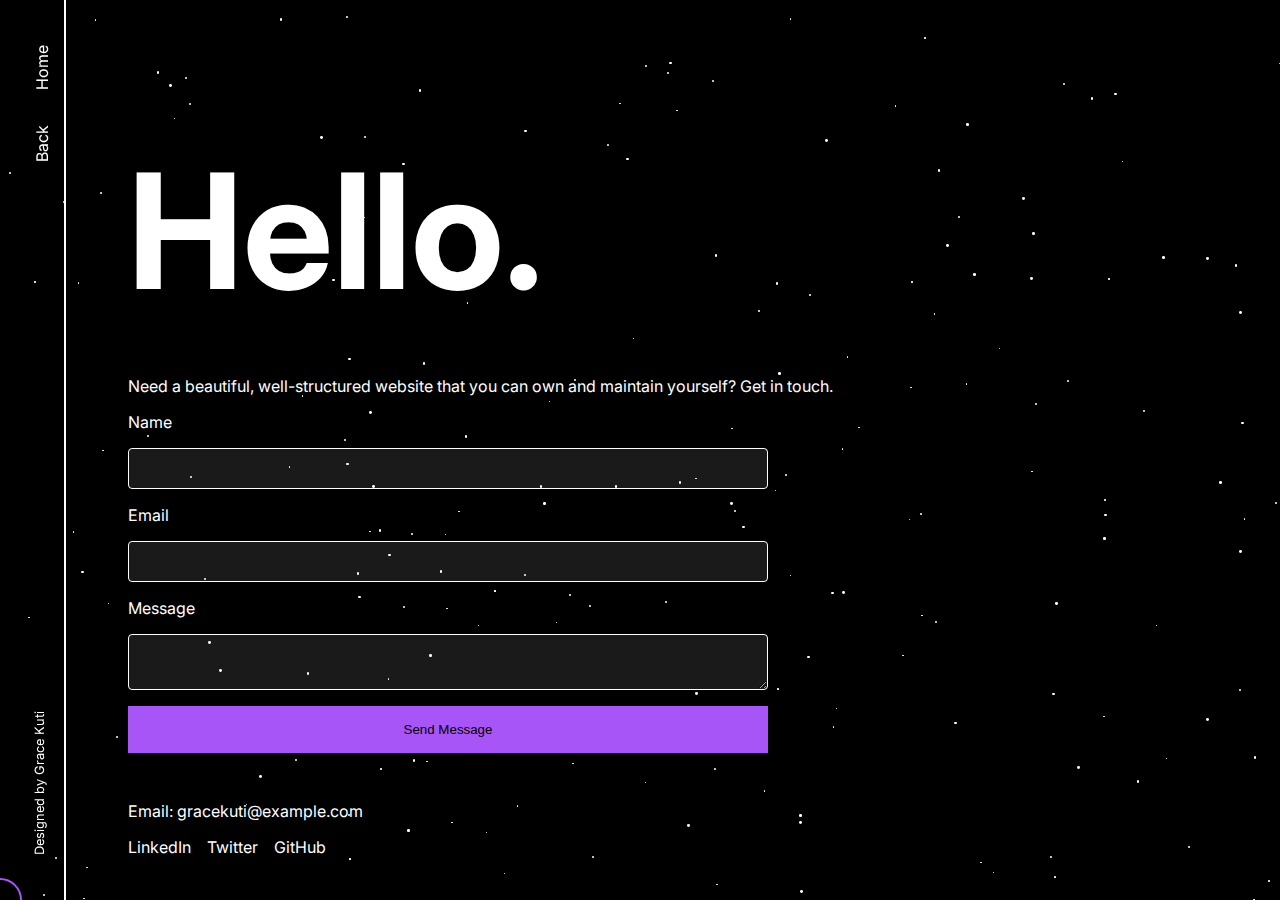
<file: Contact/index.html>
<!DOCTYPE html>
<html lang="en">
<head>
  <meta charset="UTF-8">
  <meta name="viewport" content="width=device-width, initial-scale=1.0">
  <title>Contact Grace Kuti</title>
  <link href="https://fonts.googleapis.com/css2?family=Inter:wght@400;700&family=Montserrat:wght@700&family=Space+Mono:wght@400;700&display=swap" rel="stylesheet">
  <link rel="stylesheet" href="../styles.css">
  <link rel="stylesheet" href="./styles.css"> <!-- Add specific styles for about page -->
</head>
<body>
  <!-- Fixed Vertical Line and Texts -->
  <div class="vertical-line"></div>
  <a href="../index.html" class="nav-home">Home</a>
  <a href="../index.html#back" class="nav-back">Back</a>
  <div class="footer-text">Designed by Grace Kuti</div>

  <!-- Star Field for Cosmic Vista -->
  <div id="star-field" class="full-page-star-field"></div>

  <main>
    <section class="contact-section">
      <h1>Hello.</h1>
      <p>Need a beautiful, well-structured website that you can own and maintain yourself? Get in touch.</p>
      
      <form class="contact-form" action="#" method="post"> <!-- Add action for backend -->
        <label for="name">Name</label>
        <input type="text" id="name" name="name" required>
        
        <label for="email">Email</label>
        <input type="email" id="email" name="email" required>
        
        <label for="message">Message</label>
        <textarea id="message" name="message" required></textarea>
        
        <button type="submit">Send Message</button>
      </form>
      
      <div class="contact-info">
        <p>Email: gracekuti@example.com</p> <!-- Replace with your email -->
        <ul class="social-links">
          <li><a href="#">LinkedIn</a></li>
          <li><a href="#">Twitter</a></li>
          <li><a href="#">GitHub</a></li>
          <!-- Add more -->
        </ul>
      </div>
    </section>
  </main>

  <script src="../script.js"></script>
  <script>
    window.addEventListener('DOMContentLoaded', () => {
      createStarField('star-field');
    });
  </script>
</body>
</html>
</file>
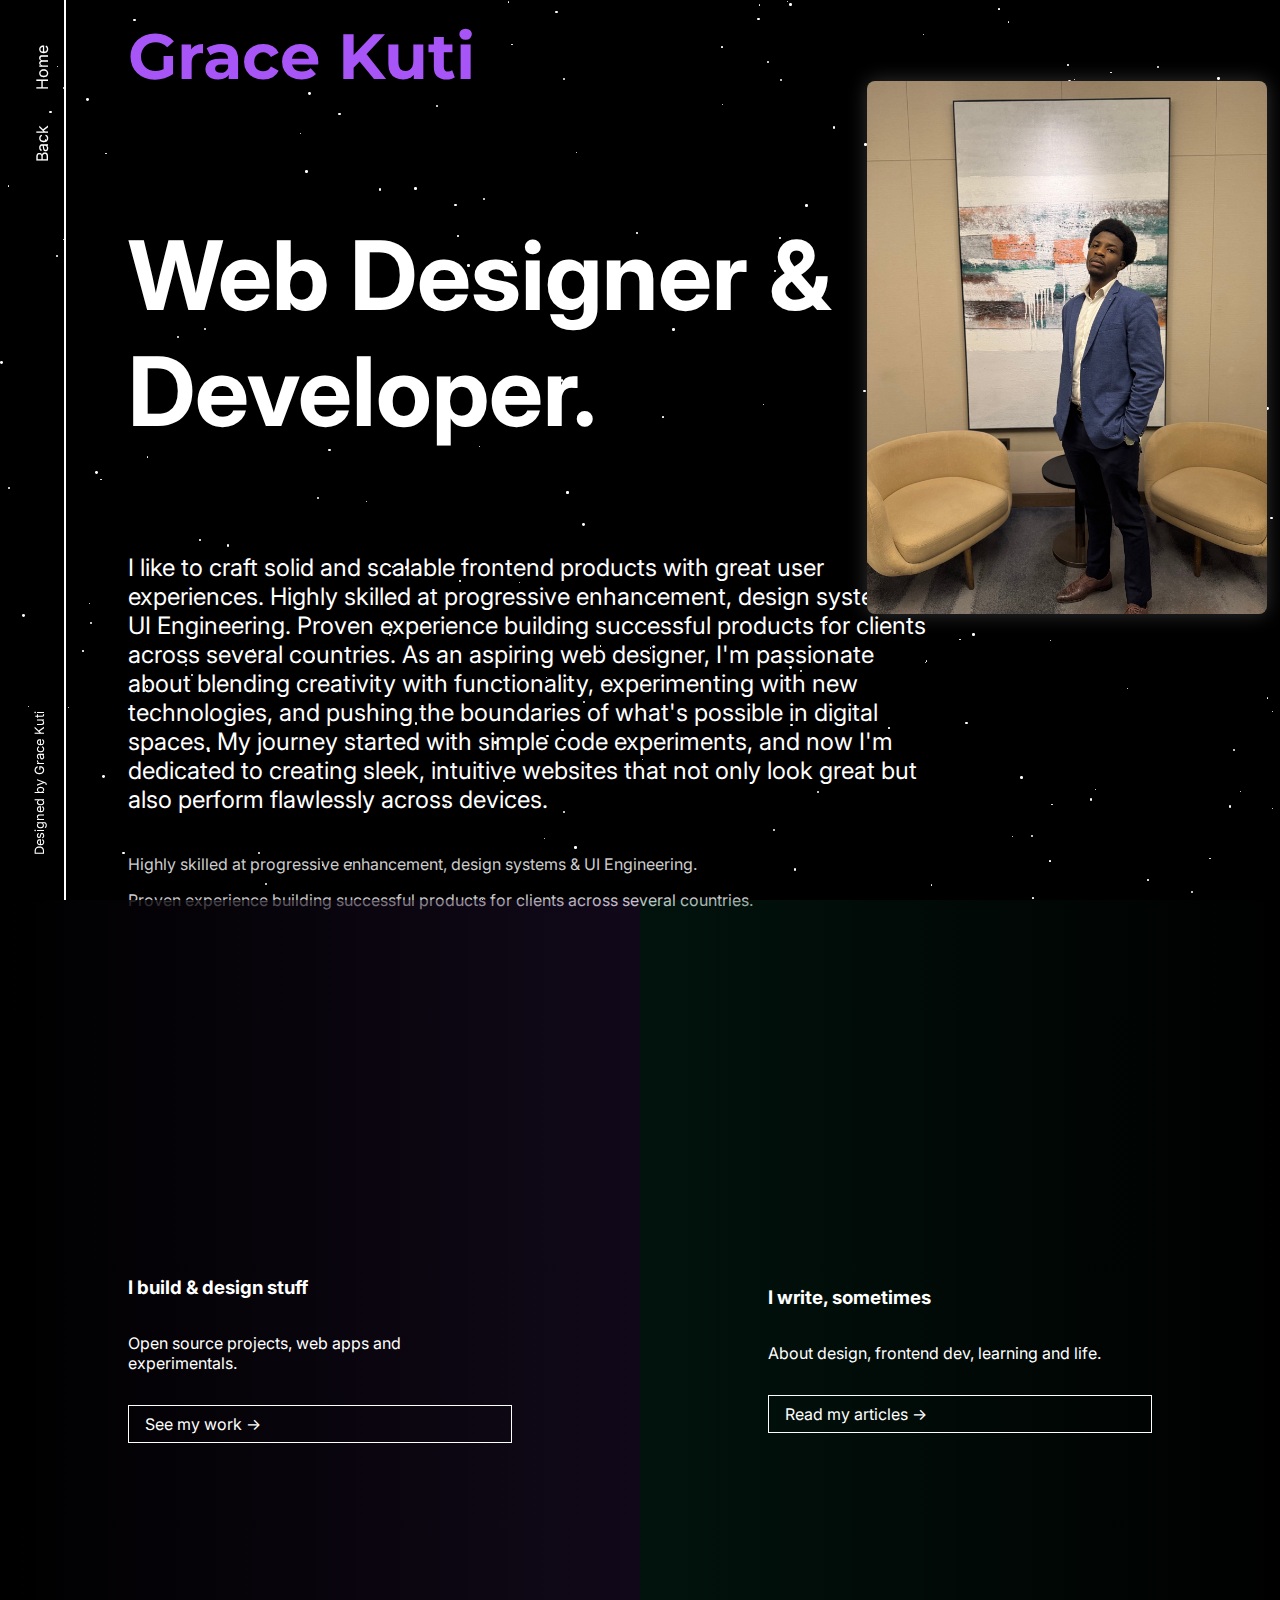
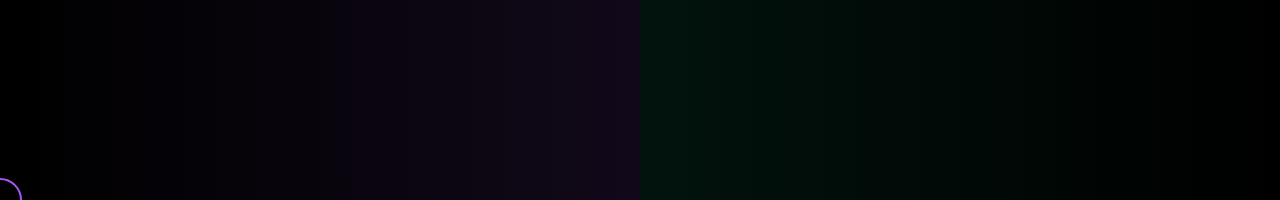
<file: About/about.html>
<!DOCTYPE html>
<html lang="en">
<head>
  <meta charset="UTF-8">
  <meta name="viewport" content="width=device-width, initial-scale=1.0">
  <title>About Grace Kuti</title>
  <link href="https://fonts.googleapis.com/css2?family=Inter:wght@400;700&family=Montserrat:wght@700&family=Space+Mono:wght@400;700&display=swap" rel="stylesheet">
  <link rel="stylesheet" href="../styles.css">
  <link rel="stylesheet" href="./styles.css"> <!-- Add specific styles for about page -->
</head>
<body>
  <!-- Fixed Vertical Line and Texts -->
  <div class="vertical-line"></div>
  <a href="../index.html" class="nav-home">Home</a>
  <a href="../index.html#back" class="nav-back">Back</a>
  <div class="footer-text">Designed by Grace Kuti</div>

  <!-- Star Field for Cosmic Vista -->
  <div id="star-field" class="full-page-star-field"></div>

  <main>
    <!-- About Hero -->
    <section class="about-hero">
      <img src="./IMG_0450.jpg" alt="Grace Kuti" class="about-photo"> <!-- Placeholder; replace with your image -->
      <h1 class="about-title">Grace Kuti</h1>
      <h2 class="about-subtitle">Web Designer & Developer.</h2>
      <p class="about-description">
        I like to craft solid and scalable frontend products with great user experiences. Highly skilled at progressive enhancement, design systems & UI Engineering. Proven experience building successful products for clients across several countries. As an aspiring web designer, I'm passionate about blending creativity with functionality, experimenting with new technologies, and pushing the boundaries of what's possible in digital spaces. My journey started with simple code experiments, and now I'm dedicated to creating sleek, intuitive websites that not only look great but also perform flawlessly across devices.
      </p>
      <div class="about-subpoints">
        <p>Highly skilled at progressive enhancement, design systems & UI Engineering.</p>
        <p>Proven experience building successful products for clients across several countries.</p>
      </div>
    </section>

    <!-- Scroll Sections -->
    <section class="about-sections">
      <div class="section-build">
        <h3>I build & design stuff</h3>
        <p>Open source projects, web apps and experimentals.</p>
        <a href="../Work/index.html" class="section-button">See my work →</a>
      </div>
      <div class="section-write">
        <h3>I write, sometimes</h3>
        <p>About design, frontend dev, learning and life.</p>
        <a href="#" class="section-button">Read my articles →</a> <!-- Add link if you have a blog -->
      </div>
    </section>
  </main>

  <script src="../script.js"></script>
  <script>
    // Init star field for about page
    window.addEventListener('DOMContentLoaded', () => {
      createStarField('star-field');
    });
  </script>
</body>
</html>
</file>
<file: styles.css>
:root {
  --font-montserrat: 'Montserrat', sans-serif;
  --font-space-mono: 'Space Mono', monospace;
  --font-inter: 'Inter', sans-serif;
  --color-bg: #000;
  --color-text: #fff;
  --color-accent: #a855f7;
  --color-string: #10b981;
}

body {
  font-family: var(--font-inter);
  background-color: var(--color-bg);
  color: var(--color-text);
  margin: 0;
  overflow-x: hidden;
}

/* Loader */
.loader {
  position: fixed;
  inset: 0;
  display: flex;
  flex-direction: column;
  justify-content: center;
  align-items: center;
  background-color: var(--color-bg);
  z-index: 1000;
  animation: fadeOut 1.5s ease-in-out 2.5s forwards;
}

.loading-text {
  font-family: var(--font-montserrat);
  font-size: clamp(2rem, 5vw, 5rem);
  color: var(--color-text);
  margin: 1rem 0;
  animation: pulse 1s infinite;
}

@keyframes fadeOut {
  to { opacity: 0; visibility: hidden; }
}

@keyframes pulse {
  0%, 100% { transform: scale(1); }
  50% { transform: scale(1.05); }
}

/* Vertical line and texts */
.vertical-line {
  position: fixed;
  left: 5vw;
  top: 0;
  bottom: 0;
  width: 2px;
  background-color: var(--color-text);
  z-index: 20;
}

.nav-home {
  position: fixed;
  left: calc(5vw - 2rem); /* Shifted left for readability */
  top: 5vh;
  color: var(--color-text);
  font-size: 1rem;
  text-decoration: none;
  writing-mode: vertical-rl;
  transform: rotate(180deg); /* Adjust for readability */
  z-index: 21;
  transition: text-decoration 0.3s;
}

.nav-home:hover {
  text-decoration: line-through;
}

.footer-text {
  position: fixed;
  left: calc(5vw - 2rem); /* Shifted left for readability */
  bottom: 5vh;
  writing-mode: vertical-rl;
  transform: rotate(180deg);
  color: var(--color-text);
  font-size: 0.8rem;
  z-index: 21;
}

/* Hero */
#hero {
  position: relative;
  height: 100vh;
  display: flex;
  flex-direction: column;
  justify-content: center;
  align-items: center;
  overflow: hidden;
}

#star-field {
  position: absolute;
  inset: 0;
  overflow: hidden;
  z-index: 1;
}

.star {
  position: absolute;
  background: var(--color-text);
  border-radius: 50%;
  animation: twinkle 3s infinite alternate;
}

@keyframes twinkle {
  0%, 100% { transform: scale(1); opacity: 1; }
  50% { transform: scale(1.5); opacity: 0.5; }
}

/* Shooting stars */
.shooting-star {
  position: absolute;
  width: 4px;
  height: 4px;
  background: linear-gradient(to bottom right, var(--color-text) 0%, transparent 100%);
  border-radius: 50%;
  box-shadow: 0 0 10px var(--color-text), 0 0 20px var(--color-text), 0 0 30px var(--color-text);
  transition: transform 0.8s linear, opacity 0.8s linear;
  opacity: 0;
}

.code-title {
  font-family: var(--font-space-mono);
  font-size: clamp(2rem, 5vw, 4rem);
  z-index: 2;
}

.code-keyword { color: var(--color-accent); }
.code-string { color: var(--color-string); }

/* Hero text */
.hero-text {
  max-width: 40rem;
  font-size: 1.25rem;
  text-align: center;
  margin-top: 1rem;
  padding: 0 1rem;
  z-index: 2;
}

/* Scroll Indicator */
.scroll-indicator {
  position: absolute;
  bottom: 5%;
  left: 50%;
  transform: translateX(-50%);
  animation: bounce 2s infinite;
  z-index: 2;
}

.mouse-icon {
  width: 25px;
  height: 40px;
  border: 2px solid var(--color-text);
  border-radius: 15px;
  position: relative;
}

.mouse-icon::after {
  content: '';
  position: absolute;
  top: 5px;
  left: 50%;
  transform: translateX(-50%);
  width: 4px;
  height: 8px;
  background: var(--color-text);
  border-radius: 2px;
  animation: scroll 2s infinite;
}

@keyframes bounce {
  0%, 20%, 50%, 80%, 100% { transform: translateY(0); }
  40% { transform: translateY(-10px); }
  60% { transform: translateY(-5px); }
}

@keyframes scroll {
  0% { top: 5px; opacity: 1; }
  50% { top: 20px; opacity: 0; }
  51% { top: 5px; opacity: 0; }
  100% { top: 5px; opacity: 1; }
}

/* Code section */
#code {
  min-height: 100vh;
  display: flex;
  justify-content: center;
  align-items: center;
  padding: 2rem;
}

.code-output {
  max-width: 64rem;
  margin: auto;
  font-family: var(--font-space-mono);
  color: lime;
  white-space: pre-wrap;
  line-height: 1.5;
  font-size: 1rem;
}

/* Waller section updates – inspired by vanholtz.co */
#waller {
  height: 100vh;
  display: flex;
  position: relative;
  padding-left: 5vw;
}

.waller-overlay {
  position: relative;
  display: flex;
  flex-direction: column;
  justify-content: center;
  gap: 2rem;
  width: 40%;
  padding-left: 5vw;
}

.waller-title-link {
  font-family: var(--font-montserrat);
  font-weight: 700;
  font-size: clamp(4rem, 8vw, 6rem);
  color: var(--color-text);
  opacity: 0.8;
  text-decoration: none;
  position: relative;
  transition: opacity 0.3s, color 0.3s;
}

.waller-title-link:hover {
  opacity: 1;
  color: var(--color-accent);
}

.waller-title-link::after {
  content: '';
  position: absolute;
  bottom: -0.5rem;
  left: 0;
  width: 0;
  height: 2px;
  background: var(--color-accent);
  transition: width 0.3s;
}

.waller-title-link:hover::after {
  width: 100%;
}

.waller-text {
  position: absolute;
  right: 10%;
  top: 50%;
  transform: translateY(-50%);
  max-width: 30rem;
  opacity: 0;
  transition: opacity 0.3s;
}

.waller-overlay:hover ~ .waller-text {
  opacity: 1; /* Simple reveal on hover over any link */
}

/* Cursor Circle */
.cursor-circle {
  position: fixed;
  width: 40px;
  height: 40px;
  border: 2px solid var(--color-accent);
  border-radius: 50%;
  pointer-events: none;
  transform: translate(-50%, -50%);
  transition: width 0.3s, height 0.3s, border-color 0.3s;
  z-index: 9999;
}

.cursor-circle.enlarge {
  width: 60px;
  height: 60px;
  border-color: var(--color-string);
}

@media (prefers-reduced-motion: reduce) {
  * { animation-duration: 0ms !important; transition-duration: 0ms !important; }
}
</file>
<file: Contact/styles.css>
.contact-section {
  height: 100vh;
  display: flex;
  flex-direction: column;
  justify-content: center;
  padding: 0 10vw;
  position: relative;
  z-index: 2;
}

.contact-section h1 {
  font-size: clamp(5rem, 15vw, 10rem); /* Much larger for focus */
  margin-bottom: 2rem;
}

.contact-form {
  max-width: 40rem;
  display: flex;
  flex-direction: column;
  gap: 1rem;
}

.contact-form label {
  font-size: 1rem;
}

.contact-form input, .contact-form textarea {
  background: rgba(255, 255, 255, 0.1);
  border: 1px solid var(--color-text);
  padding: 0.75rem;
  color: var(--color-text);
  border-radius: 4px;
}

.contact-form button {
  background: var(--color-accent);
  border: none;
  padding: 1rem;
  color: var(--color-bg);
  cursor: pointer;
  transition: background 0.3s;
}

.contact-form button:hover {
  background: var(--color-string);
}

.contact-info {
  margin-top: 2rem;
}

.social-links {
  list-style: none;
  padding: 0;
  display: flex;
  gap: 1rem;
}

.social-links a {
  color: var(--color-text);
  text-decoration: none;
}

.social-links a:hover {
  color: var(--color-accent);
}

.nav-back {
  position: fixed;
  left: calc(5vw - 2rem);
  top: calc(5vh + 5rem); /* Positioned below Home */
  color: var(--color-text);
  font-size: 1rem;
  text-decoration: none;
  writing-mode: vertical-rl;
  transform: rotate(180deg);
  z-index: 21;
  transition: text-decoration 0.3s;
}

.nav-back:hover {
  text-decoration: line-through;
}
</file>
<file: About/styles.css>
.full-page-star-field {
  position: fixed;
  inset: 0;
  overflow: hidden;
  z-index: -1;
}

.about-hero {
  height: 100vh;
  display: flex;
  flex-direction: column;
  justify-content: center;
  padding-left: 10vw;
  position: relative;
  z-index: 2;
}

.about-photo {
  position: absolute;
  top: 9vh;
  right: 1vw; 
  width: 400px;
  height: auto;
  border-radius: 8px;
  box-shadow: 0 0 20px rgba(255, 255, 255, 0.2);
}

.about-title {
  font-family: var(--font-montserrat);
  font-size: clamp(2rem, 5vw, 4rem);
  color: var(--color-accent);
}

.about-subtitle {
  font-size: clamp(3rem, 8vw, 6rem);
}

.about-description {
  font-size: 1.5rem;
  max-width: 50rem; /* Extended width for longer paragraph */
}

.about-subpoints {
  max-width: 40rem;
  font-size: 1rem;
  color: #ccc;
}

.about-sections {
  display: flex;
  height: 100vh;
  position: relative;
  z-index: 2;
}

.section-build, .section-write {
  width: 50%;
  padding: 10vw;
  display: flex;
  flex-direction: column;
  justify-content: center;
}

.section-build {
  background: linear-gradient(to right, var(--color-bg), rgba(168, 85, 247, 0.1));
}

.section-write {
  background: linear-gradient(to left, var(--color-bg), rgba(16, 185, 129, 0.1));
}

.section-button {
  display: inline-block;
  margin-top: 1rem;
  padding: 0.5rem 1rem;
  border: 1px solid var(--color-text);
  color: var(--color-text);
  text-decoration: none;
  transition: background 0.3s;
}

.section-button:hover {
  background: var(--color-accent);
  color: var(--color-bg);
}

.nav-back {
  position: fixed;
  left: calc(5vw - 2rem);
  top: calc(5vh + 5rem); /* Positioned below Home */
  color: var(--color-text);
  font-size: 1rem;
  text-decoration: none;
  writing-mode: vertical-rl;
  transform: rotate(180deg);
  z-index: 21;
  transition: text-decoration 0.3s;
}

.nav-back:hover {
  text-decoration: line-through;
}
</file>
